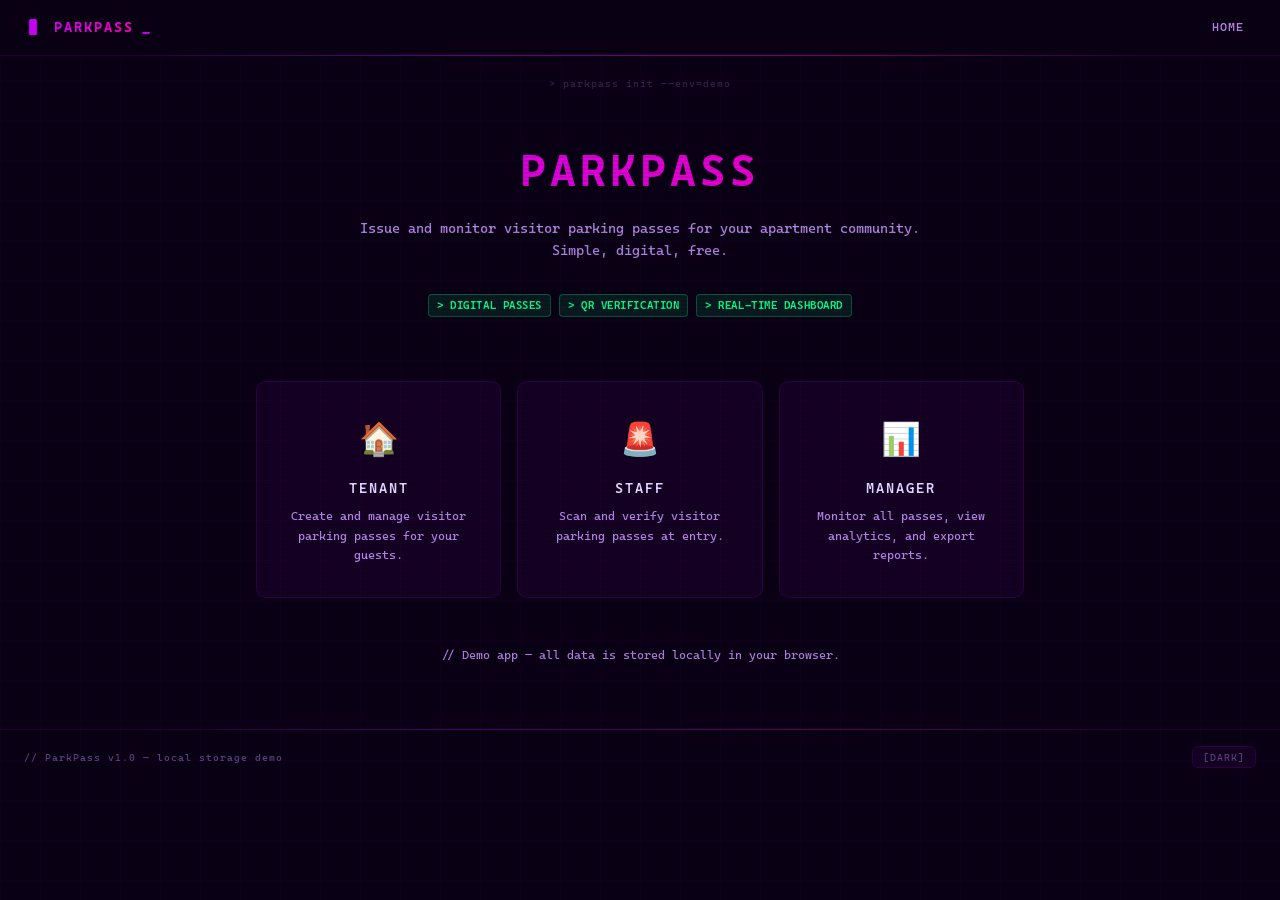
<file: index.html>
<!DOCTYPE html>
<html lang="en">
<head>
<meta charset="UTF-8">
<meta name="viewport" content="width=device-width, initial-scale=1.0">
<title>ParkPass — Visitor Parking System</title>
<link rel="preconnect" href="https://fonts.googleapis.com">
<link rel="preconnect" href="https://fonts.gstatic.com" crossorigin>
<link href="https://fonts.googleapis.com/css2?family=Cascadia+Code:wght@400;500;600;700&family=Fira+Code:wght@400;500;600;700&display=swap" rel="stylesheet">
<link rel="stylesheet" href="assets/css/style.css">
<script src="assets/js/theme.js"></script>
</head>
<body>

<script>__setTheme(window.__theme);</script>

<nav class="nav">
  <a href="index.html" class="nav-brand">&#x1F6A6; ParkPass</a>
  <div class="nav-links">
    <a href="index.html">Home</a>
  </div>
</nav>

<main>
  <section class="hero">
    <h1>ParkPass</h1>
    <p>Issue and monitor visitor parking passes for your apartment community. Simple, digital, free.</p>
    <div style="margin-bottom:2rem;display:flex;justify-content:center;gap:0.5rem;flex-wrap:wrap;">
      <span class="badge badge-active">&gt; Digital Passes</span>
      <span class="badge badge-active">&gt; QR Verification</span>
      <span class="badge badge-active">&gt; Real-time Dashboard</span>
    </div>
  </section>

  <div class="role-grid">
    <a href="login.html?role=tenant" class="role-card">
      <span class="role-icon">&#x1F3E0;</span>
      <h3>Tenant</h3>
      <p>Create and manage visitor parking passes for your guests.</p>
    </a>

    <a href="login.html?role=staff" class="role-card">
      <span class="role-icon">&#x1F6A8;</span>
      <h3>Staff</h3>
      <p>Scan and verify visitor parking passes at entry.</p>
    </a>

    <a href="login.html?role=manager" class="role-card">
      <span class="role-icon">&#x1F4CA;</span>
      <h3>Manager</h3>
      <p>Monitor all passes, view analytics, and export reports.</p>
    </a>
  </div>

  <div style="text-align:center;margin-top:3rem;padding-bottom:2rem;">
    <p class="text-muted" style="font-size:0.75rem;">// Demo app &mdash; all data is stored locally in your browser.</p>
  </div>
</main>

<footer class="footer">
  <span class="footer-text">// ParkPass v1.0 — local storage demo</span>
  <button class="theme-toggle" id="theme-toggle" onclick="__toggleTheme()">[DARK]</button>
</footer>

</body>
</html>
</file>
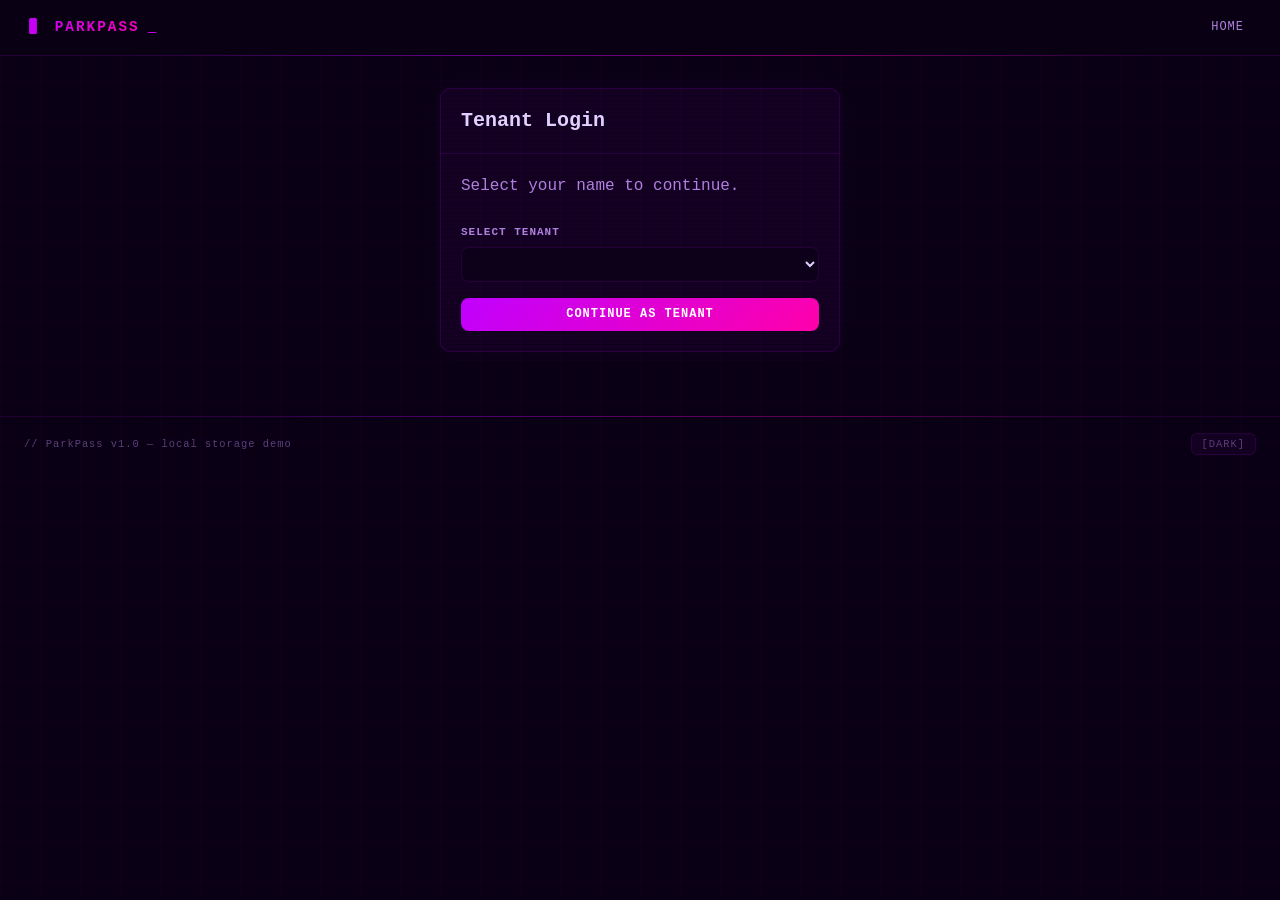
<file: login.html>
<!DOCTYPE html>
<html lang="en">
<head>
<meta charset="UTF-8">
<meta name="viewport" content="width=device-width, initial-scale=1.0">
<title>Login — ParkPass</title>
<link rel="stylesheet" href="assets/css/style.css">
<script src="assets/js/theme.js"></script>
<script src="assets/js/utils.js"></script>
<script src="assets/js/store.js"></script>
</head>
<body>

<script>__setTheme(window.__theme);</script>

<nav class="nav no-print">
  <a href="index.html" class="nav-brand">&#x1F6A6; ParkPass</a>
  <div class="nav-links">
    <a href="index.html">Home</a>
  </div>
</nav>

<div class="container" style="max-width:28rem;">
  <div class="card">
    <div class="card-header">
      <h1 style="font-size:1.25rem;font-weight:700;" id="login-title">Login</h1>
    </div>
    <div class="card-body" id="login-form-container">
      <div class="text-center text-muted" style="padding:2rem 0;">
        <p id="login-loading">Loading...</p>
      </div>
    </div>
  </div>
</div>

<script>
(function () {
  var params = new URLSearchParams(window.location.search);
  var role = params.get('role') || 'tenant';

  var title = qs('#login-title');
  var container = qs('#login-form-container');

  function renderTenantLogin() {
    title.textContent = 'Tenant Login';
    var tenants = getTenants();
    container.innerHTML =
      '<p class="text-muted" style="margin-bottom:1.5rem;">Select your name to continue.</p>' +
      '<div class="form-group">' +
        '<label class="form-label">Select Tenant</label>' +
        '<select id="tenant-select" class="form-select">' +
          tenants.map(function (t) {
            return '<option value="' + t.name + '">' + t.name + ' — Unit ' + t.unit + '</option>';
          }).join('') +
        '</select>' +
      '</div>' +
      '<button id="login-btn" class="btn btn-primary" style="width:100%;">Continue as Tenant</button>';
    qs('#login-btn').addEventListener('click', function () {
      var name = qs('#tenant-select').value;
      var tenant = tenants.find(function (t) { return t.name === name; });
      setLoggedUser({ role: 'tenant', name: name, unit: tenant ? tenant.unit : '' });
      window.location.href = 'tenant/dashboard.html';
    });
  }

  function renderStaffLogin() {
    title.textContent = 'Staff Login';
    container.innerHTML =
      '<p class="text-muted" style="margin-bottom:1.5rem;">Staff verification portal.</p>' +
      '<div class="form-group">' +
        '<label class="form-label">Staff ID</label>' +
        '<input type="text" class="form-input" id="staff-id" placeholder="e.g. STAFF-001" value="STAFF-001">' +
      '</div>' +
      '<button id="login-btn" class="btn btn-primary" style="width:100%;">Login as Staff</button>';
    qs('#login-btn').addEventListener('click', function () {
      setLoggedUser({ role: 'staff', name: qs('#staff-id').value || 'STAFF-001' });
      window.location.href = 'staff/scan.html';
    });
  }

  function renderManagerLogin() {
    title.textContent = 'Manager Login';
    container.innerHTML =
      '<p class="text-muted" style="margin-bottom:1.5rem;">Property management dashboard.</p>' +
      '<div class="form-group">' +
        '<label class="form-label">Email</label>' +
        '<input type="email" class="form-input" id="manager-email" placeholder="manager@example.com" value="admin@parkpass.demo">' +
      '</div>' +
      '<div class="form-group">' +
        '<label class="form-label">Password</label>' +
        '<input type="password" class="form-input" id="manager-pass" placeholder="Enter password" value="••••••••">' +
      '</div>' +
      '<button id="login-btn" class="btn btn-primary" style="width:100%;">Login as Manager</button>';
    qs('#login-btn').addEventListener('click', function () {
      setLoggedUser({ role: 'manager', name: 'Admin' });
      window.location.href = 'manager/dashboard.html';
    });
  }

  if (role === 'tenant') renderTenantLogin();
  else if (role === 'staff') renderStaffLogin();
  else if (role === 'manager') renderManagerLogin();
  else {
    container.innerHTML = '<p class="text-muted">Invalid role. <a href="index.html">Go back</a>.</p>';
  }
})();
</script>

<footer class="footer">
  <span class="footer-text">// ParkPass v1.0 — local storage demo</span>
  <button class="theme-toggle" id="theme-toggle" onclick="__toggleTheme()">[DARK]</button>
</footer>

</body>
</html>
</file>
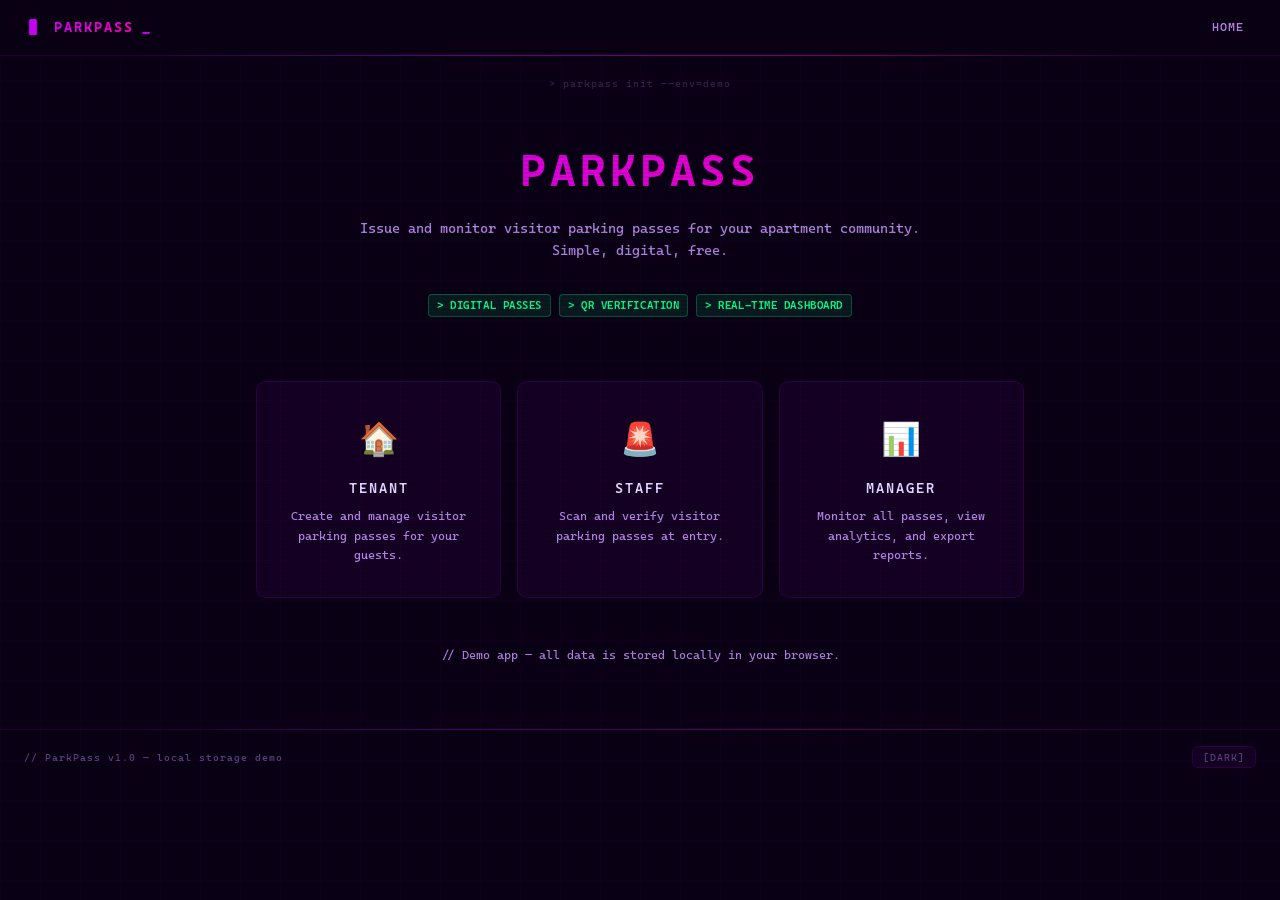
<file: manager/dashboard.html>
<!DOCTYPE html>
<html lang="en">
<head>
<meta charset="UTF-8">
<meta name="viewport" content="width=device-width, initial-scale=1.0">
<title>Manager Dashboard — ParkPass</title>
<link rel="stylesheet" href="../assets/css/style.css">
<script src="../assets/js/theme.js"></script>
<script src="../assets/js/utils.js"></script>
<script src="../assets/js/store.js"></script>
</head>
<body>

<script>__setTheme(window.__theme);</script>

<nav class="nav no-print">
  <a href="../index.html" class="nav-brand">&#x1F6A6; ParkPass</a>
  <div class="nav-links">
    <a href="dashboard.html">Dashboard</a>
    <a href="analytics.html">Analytics</a>
    <a href="#" onclick="logout()" style="color:var(--danger);">Logout</a>
  </div>
</nav>

<div class="container container-wide">
  <div class="page-header">
    <h1>Property Dashboard</h1>
    <div class="btn-group">
      <button class="btn btn-sm btn-outline" onclick="exportPassesCSV('all')">Export All</button>
      <button class="btn btn-sm btn-outline" onclick="exportPassesCSV('active')">Export Active</button>
      <button class="btn btn-sm btn-outline" onclick="exportPassesCSV('expired')">Export Expired</button>
    </div>
  </div>

  <div class="stats-grid" id="stats-row">
    <div class="stat-card"><div class="stat-value" id="stat-total">0</div><div class="stat-label">Total Passes</div></div>
    <div class="stat-card"><div class="stat-value" id="stat-active">0</div><div class="stat-label">Active</div></div>
    <div class="stat-card"><div class="stat-value" id="stat-expired">0</div><div class="stat-label">Expired</div></div>
    <div class="stat-card"><div class="stat-value" id="stat-revoked">0</div><div class="stat-label">Revoked</div></div>
    <div class="stat-card"><div class="stat-value" id="stat-units">0</div><div class="stat-label">Units Using Passes</div></div>
  </div>

  <div class="card">
    <div class="card-header">
      <h2 style="font-size:1rem;font-weight:600;">All Passes</h2>
    </div>
    <div class="card-body">
      <div class="filter-bar">
        <input type="text" class="form-input" id="search-input" placeholder="Search by name, plate, unit, or pass ID...">
        <div class="filter-tabs" id="filter-tabs">
          <button class="filter-tab active" data-filter="all">All</button>
          <button class="filter-tab" data-filter="active">Active</button>
          <button class="filter-tab" data-filter="expired">Expired</button>
          <button class="filter-tab" data-filter="revoked">Revoked</button>
        </div>
      </div>

      <div class="table-container table-mobile-cards" id="passes-table">
        <div class="text-center text-muted" style="padding:2rem 0;">Loading...</div>
      </div>
    </div>
  </div>
</div>

<script>
(function () {
  var user = getLoggedUser();
  if (!user || user.role !== 'manager') { window.location.href = '../index.html'; return; }

  var currentFilter = 'all';
  var currentSearch = '';

  function updateStats(passes) {
    var total = passes.length;
    var active = passes.filter(function (p) { return getStatus(p) === 'active'; }).length;
    var expired = passes.filter(function (p) { return getStatus(p) === 'expired'; }).length;
    var revoked = passes.filter(function (p) { return getStatus(p) === 'revoked'; }).length;
    var units = new Set(passes.map(function (p) { return p.unit; })).size;

    qs('#stat-total').textContent = total;
    qs('#stat-active').textContent = active;
    qs('#stat-expired').textContent = expired;
    qs('#stat-revoked').textContent = revoked;
    qs('#stat-units').textContent = units;
  }

  function renderTable(passes) {
    var el = qs('#passes-table');

    if (passes.length === 0) {
      el.innerHTML = '<div class="empty-state"><p>No passes match your criteria.</p></div>';
      return;
    }

    el.innerHTML =
      '<table>' +
        '<thead><tr>' +
          '<th>Pass ID</th><th>Tenant</th><th>Unit</th><th>Visitor</th><th>Plate</th><th>Spot</th><th>Created</th><th>Expires</th><th>Status</th><th></th>' +
        '</tr></thead><tbody>' +
        passes.map(function (p) {
          var status = getStatus(p);
          var badgeClass = status === 'active' ? 'badge-active' : status === 'expired' ? 'badge-expired' : 'badge-revoked';
          return '<tr>' +
            '<td data-label="Pass ID"><code>' + p.id + '</code></td>' +
            '<td data-label="Tenant">' + p.tenantName + '</td>' +
            '<td data-label="Unit">' + p.unit + '</td>' +
            '<td data-label="Visitor">' + p.visitorName + '</td>' +
            '<td data-label="Plate">' + p.vehiclePlate + '</td>' +
            '<td data-label="Spot">' + p.spot + '</td>' +
            '<td data-label="Created">' + formatDateShort(p.createdAt) + '</td>' +
            '<td data-label="Expires">' + formatDateShort(p.expiresAt) + '</td>' +
            '<td data-label="Status"><span class="badge ' + badgeClass + '">' + status + '</span></td>' +
            '<td><a href="../visitor/pass.html?pid=' + p.id + '" class="btn btn-sm btn-outline">View</a></td>' +
          '</tr>';
        }).join('') +
        '</tbody></table>';
  }

  function filterAndRender() {
    var passes = getPasses();

    if (currentFilter !== 'all') {
      passes = passes.filter(function (p) { return getStatus(p) === currentFilter; });
    }

    if (currentSearch) {
      var s = currentSearch.toLowerCase();
      passes = passes.filter(function (p) {
        return p.visitorName.toLowerCase().indexOf(s) !== -1 ||
               p.tenantName.toLowerCase().indexOf(s) !== -1 ||
               p.vehiclePlate.toLowerCase().indexOf(s) !== -1 ||
               p.unit.toLowerCase().indexOf(s) !== -1 ||
               p.id.toLowerCase().indexOf(s) !== -1 ||
               p.spot.toLowerCase().indexOf(s) !== -1;
      });
    }

    updateStats(getPasses());
    renderTable(passes);
  }

  qs('#search-input').addEventListener('input', function () {
    currentSearch = this.value;
    filterAndRender();
  });

  qsa('.filter-tab').forEach(function (btn) {
    btn.addEventListener('click', function () {
      qsa('.filter-tab').forEach(function (b) { b.classList.remove('active'); });
      btn.classList.add('active');
      currentFilter = btn.dataset.filter;
      filterAndRender();
    });
  });

  filterAndRender();
})();
</script>

<footer class="footer">
  <span class="footer-text">// ParkPass v1.0 — local storage demo</span>
  <button class="theme-toggle" id="theme-toggle" onclick="__toggleTheme()">[DARK]</button>
</footer>

</body>
</html>
</file>
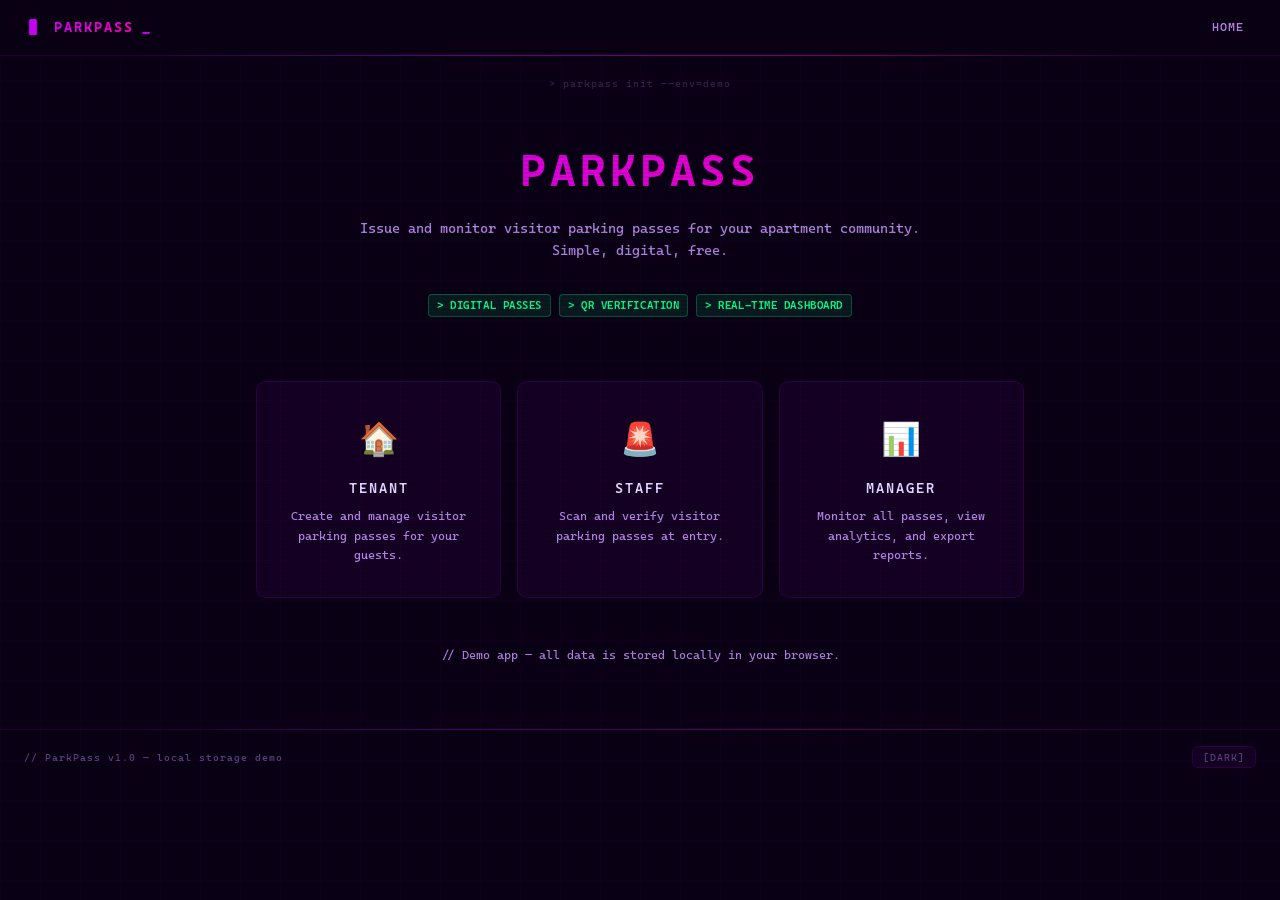
<file: staff/scan.html>
<!DOCTYPE html>
<html lang="en">
<head>
<meta charset="UTF-8">
<meta name="viewport" content="width=device-width, initial-scale=1.0">
<title>Scan Pass — ParkPass</title>
<link rel="stylesheet" href="../assets/css/style.css">
<script src="../assets/js/theme.js"></script>
<script src="../assets/js/utils.js"></script>
<script src="../assets/js/store.js"></script>
</head>
<body>

<script>__setTheme(window.__theme);</script>

<nav class="nav no-print">
  <a href="../index.html" class="nav-brand">&#x1F6A6; ParkPass</a>
  <div class="nav-links">
    <a href="scan.html">Scan</a>
    <a href="#" onclick="logout()" style="color:var(--danger);">Logout</a>
  </div>
</nav>

<div class="container" style="max-width:32rem;">
  <div class="card">
    <div class="card-header">
      <h1 style="font-size:1.25rem;font-weight:700;">Verify Parking Pass</h1>
    </div>
    <div class="card-body">
      <p class="text-muted" style="margin-bottom:1.5rem;">Enter the pass ID shown on the visitor's pass.</p>

      <div class="form-group">
        <label class="form-label">Pass ID</label>
        <input type="text" class="form-input" id="pass-id-input" placeholder="e.g. P-7F3A" style="font-family:monospace;font-size:1.125rem;text-transform:uppercase;" autofocus>
      </div>

      <button id="verify-btn" class="btn btn-primary" style="width:100%;">Verify</button>
    </div>
  </div>

  <div id="result-container" style="margin-top:1rem;"></div>
</div>

<script>
(function () {
  var user = getLoggedUser();
  if (!user || user.role !== 'staff') { window.location.href = '../index.html'; return; }

  var input = qs('#pass-id-input');

  function verify() {
    var id = input.value.trim().toUpperCase();
    if (!id) {
      showResult('Please enter a pass ID.', 'danger');
      return;
    }

    var pass = getPass(id);
    if (!pass) {
      showResult('Pass <code>' + id + '</code> not found in the system.', 'danger');
      return;
    }

    var status = getStatus(pass);
    if (status === 'active') {
      showResult(
        '<div style="text-align:center;">' +
          '<p style="font-size:1.5rem;font-weight:700;color:var(--success);margin-bottom:0.5rem;">&#10003; Valid Pass</p>' +
          '<dl class="pass-details">' +
            '<dt>Visitor</dt><dd>' + pass.visitorName + '</dd>' +
            '<dt>Vehicle Plate</dt><dd>' + pass.vehiclePlate + '</dd>' +
            '<dt>Parking Spot</dt><dd>' + pass.spot + '</dd>' +
            '<dt>Host</dt><dd>' + pass.tenantName + ' (Unit ' + pass.unit + ')</dd>' +
            '<dt>Expires</dt><dd>' + formatDate(pass.expiresAt) + '</dd>' +
          '</dl>' +
        '</div>',
        'success'
      );
    } else if (status === 'expired') {
      showResult(
        '<div style="text-align:center;">' +
          '<p style="font-size:1.5rem;font-weight:700;color:var(--danger);margin-bottom:0.5rem;">&#10007; Expired</p>' +
          '<p class="text-muted">This pass expired on ' + formatDate(pass.expiresAt) + '.</p>' +
        '</div>',
        'danger'
      );
    } else {
      showResult(
        '<div style="text-align:center;">' +
          '<p style="font-size:1.5rem;font-weight:700;color:var(--warning);margin-bottom:0.5rem;">&#10007; Revoked</p>' +
          '<p class="text-muted">This pass has been revoked by the tenant.</p>' +
        '</div>',
        'danger'
      );
    }
  }

  function showResult(html, type) {
    qs('#result-container').innerHTML =
      '<div class="card"><div class="card-body">' + html + '</div></div>' +
      '<div style="text-align:center;margin-top:0.75rem;">' +
        '<button class="btn btn-outline" onclick="qs(\'#result-container\').innerHTML=\'\';qs(\'#pass-id-input\').value=\'\';qs(\'#pass-id-input\').focus();">Scan Another</button>' +
      '</div>';
  }

  qs('#verify-btn').addEventListener('click', verify);
  input.addEventListener('keydown', function (e) {
    if (e.key === 'Enter') verify();
  });
})();
</script>

<footer class="footer">
  <span class="footer-text">// ParkPass v1.0 — local storage demo</span>
  <button class="theme-toggle" id="theme-toggle" onclick="__toggleTheme()">[DARK]</button>
</footer>

</body>
</html>
</file>
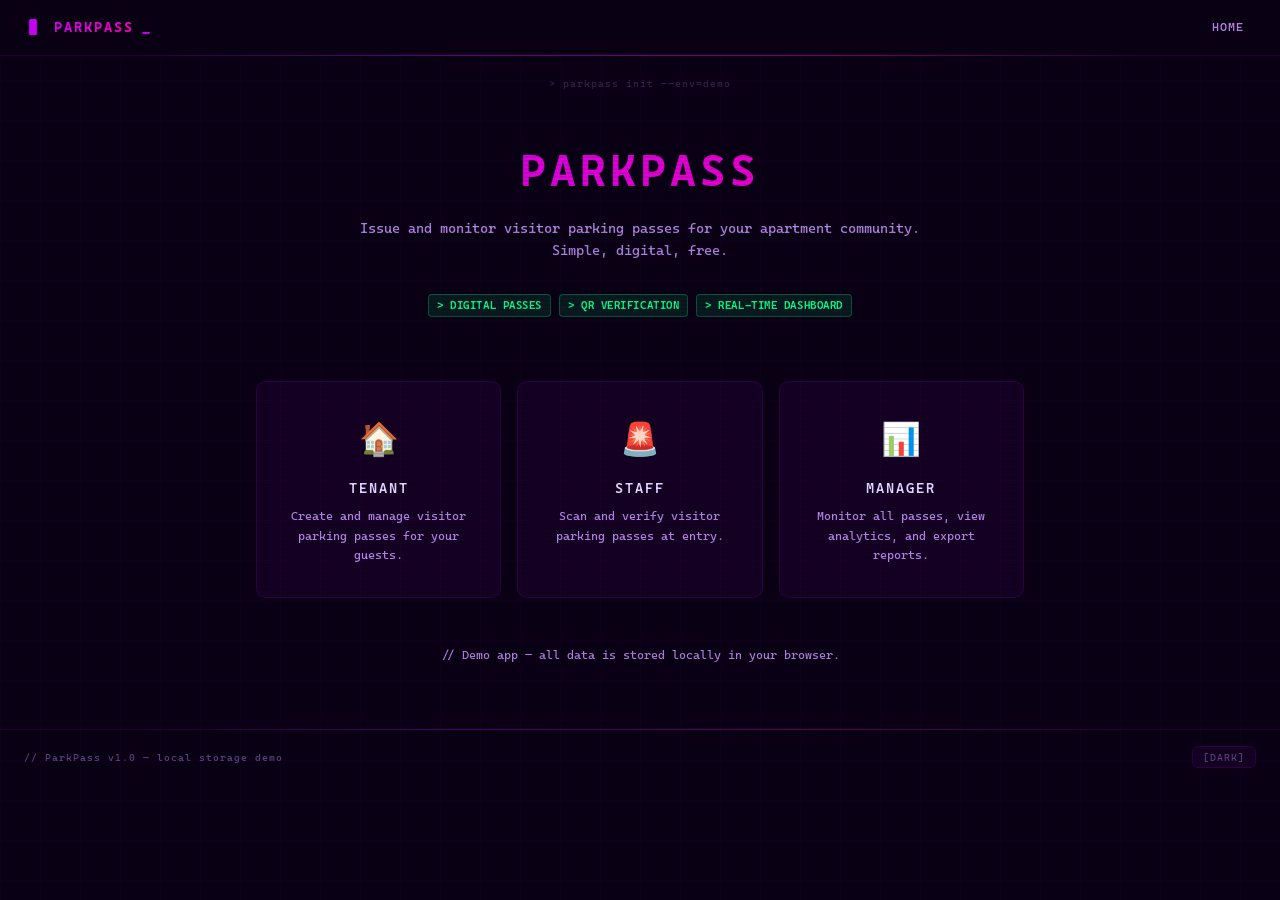
<file: tenant/dashboard.html>
<!DOCTYPE html>
<html lang="en">
<head>
<meta charset="UTF-8">
<meta name="viewport" content="width=device-width, initial-scale=1.0">
<title>Tenant Dashboard — ParkPass</title>
<link rel="stylesheet" href="../assets/css/style.css">
<script src="../assets/js/theme.js"></script>
<script src="../assets/js/utils.js"></script>
<script src="../assets/js/store.js"></script>
</head>
<body>

<script>__setTheme(window.__theme);</script>

<nav class="nav no-print">
  <a href="../index.html" class="nav-brand">&#x1F6A6; ParkPass</a>
  <div class="nav-links">
    <a href="dashboard.html">Dashboard</a>
    <a href="create-pass.html">New Pass</a>
    <a href="history.html">History</a>
    <a href="#" onclick="logout()" style="color:var(--danger);">Logout</a>
  </div>
</nav>

<div class="container">
  <div class="page-header">
    <h1>My Passes</h1>
    <a href="create-pass.html" class="btn btn-primary">+ New Pass</a>
  </div>

  <div class="stats-grid" id="stats-row">
    <div class="stat-card"><div class="stat-value" id="stat-active">0</div><div class="stat-label">Active</div></div>
    <div class="stat-card"><div class="stat-value" id="stat-today">0</div><div class="stat-label">Used Today</div></div>
    <div class="stat-card"><div class="stat-value" id="stat-total">0</div><div class="stat-label">Total</div></div>
  </div>

  <div class="card">
    <div class="card-header">
      <h2 style="font-size:1rem;font-weight:600;">Active Passes</h2>
    </div>
    <div class="card-body" id="active-passes-list">
      <div class="text-center text-muted" style="padding:2rem 0;">No active passes.</div>
    </div>
  </div>
</div>

<script>
(function () {
  var user = getLoggedUser();
  if (!user || user.role !== 'tenant') { window.location.href = '../index.html'; return; }

  var tenantName = user.name;
  var passes = getTenantPasses(tenantName);

  var active = passes.filter(function (p) { return getStatus(p) === 'active'; });
  var today = passes.filter(function (p) {
    var d = new Date(p.createdAt);
    var now = new Date();
    return d.toDateString() === now.toDateString();
  });

  qs('#stat-active').textContent = active.length;
  qs('#stat-today').textContent = today.length;
  qs('#stat-total').textContent = passes.length;

  var list = qs('#active-passes-list');

  if (active.length === 0) {
    list.innerHTML =
      '<div class="empty-state">' +
        '<p>No active passes right now.</p>' +
        '<a href="create-pass.html" class="btn btn-primary">Create a Pass</a>' +
      '</div>';
  } else {
    list.innerHTML =
      '<div class="table-container"><table>' +
        '<thead><tr>' +
          '<th>Visitor</th><th>Plate</th><th>Spot</th><th>Expires</th><th>Pass ID</th><th></th>' +
        '</tr></thead><tbody>' +
        active.map(function (p) {
          var timeLeft = getTimeRemaining(p.expiresAt);
          return '<tr>' +
            '<td>' + p.visitorName + '</td>' +
            '<td>' + p.vehiclePlate + '</td>' +
            '<td>' + p.spot + '</td>' +
            '<td>' + formatDateShort(p.expiresAt) + ' <span class="text-muted">(' + timeLeft.hours + 'h ' + timeLeft.minutes + 'm)</span></td>' +
            '<td><code>' + p.id + '</code></td>' +
            '<td>' +
              '<a href="../visitor/pass.html?pid=' + p.id + '" class="btn btn-sm btn-outline">View</a> ' +
              '<button class="btn btn-sm btn-danger" onclick="revokePass(\'' + p.id + '\');location.reload();">Revoke</button>' +
            '</td>' +
          '</tr>';
        }).join('') +
        '</tbody></table></div>';
  }
})();
</script>

<footer class="footer">
  <span class="footer-text">// ParkPass v1.0 — local storage demo</span>
  <button class="theme-toggle" id="theme-toggle" onclick="__toggleTheme()">[DARK]</button>
</footer>

</body>
</html>
</file>
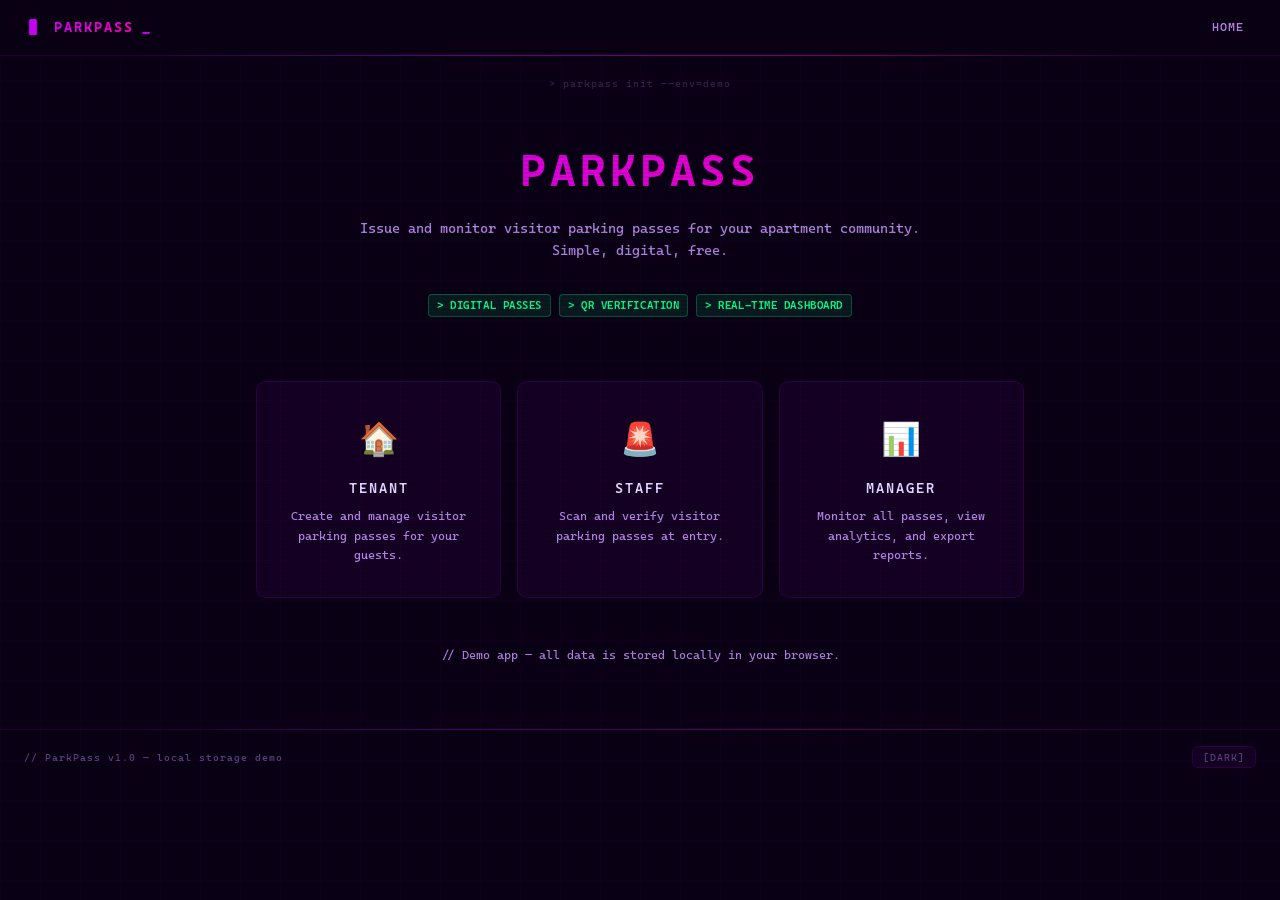
<file: tenant/history.html>
<!DOCTYPE html>
<html lang="en">
<head>
<meta charset="UTF-8">
<meta name="viewport" content="width=device-width, initial-scale=1.0">
<title>Pass History — ParkPass</title>
<link rel="stylesheet" href="../assets/css/style.css">
<script src="../assets/js/theme.js"></script>
<script src="../assets/js/utils.js"></script>
<script src="../assets/js/store.js"></script>
</head>
<body>

<script>__setTheme(window.__theme);</script>

<nav class="nav no-print">
  <a href="../index.html" class="nav-brand">&#x1F6A6; ParkPass</a>
  <div class="nav-links">
    <a href="dashboard.html">Dashboard</a>
    <a href="create-pass.html">New Pass</a>
    <a href="history.html">History</a>
    <a href="#" onclick="logout()" style="color:var(--danger);">Logout</a>
  </div>
</nav>

<div class="container">
  <div class="page-header">
    <h1>Pass History</h1>
    <a href="create-pass.html" class="btn btn-primary">+ New Pass</a>
  </div>

  <div class="filter-tabs" id="filter-tabs">
    <button class="filter-tab active" data-filter="all">All</button>
    <button class="filter-tab" data-filter="active">Active</button>
    <button class="filter-tab" data-filter="expired">Expired</button>
    <button class="filter-tab" data-filter="revoked">Revoked</button>
  </div>

  <div class="card">
    <div class="card-body" id="history-list">
      <div class="text-center text-muted" style="padding:2rem 0;">Loading...</div>
    </div>
  </div>
</div>

<script>
(function () {
  var user = getLoggedUser();
  if (!user || user.role !== 'tenant') { window.location.href = '../index.html'; return; }

  var currentFilter = 'all';

  function render(filter) {
    var passes = getTenantPasses(user.name);
    if (filter && filter !== 'all') {
      passes = passes.filter(function (p) { return getStatus(p) === filter; });
    }

    var list = qs('#history-list');

    if (passes.length === 0) {
      list.innerHTML = '<div class="empty-state"><p>No passes found.</p></div>';
      return;
    }

    list.innerHTML =
      '<div class="table-container"><table>' +
        '<thead><tr>' +
          '<th>Visitor</th><th>Plate</th><th>Spot</th><th>Created</th><th>Expires</th><th>Status</th><th></th>' +
        '</tr></thead><tbody>' +
        passes.map(function (p) {
          var status = getStatus(p);
          var badgeClass = status === 'active' ? 'badge-active' : status === 'expired' ? 'badge-expired' : 'badge-revoked';
          return '<tr>' +
            '<td>' + p.visitorName + '</td>' +
            '<td>' + p.vehiclePlate + '</td>' +
            '<td>' + p.spot + '</td>' +
            '<td>' + formatDateShort(p.createdAt) + '</td>' +
            '<td>' + formatDateShort(p.expiresAt) + '</td>' +
            '<td><span class="badge ' + badgeClass + '">' + status + '</span></td>' +
            '<td><a href="../visitor/pass.html?pid=' + p.id + '" class="btn btn-sm btn-outline">View</a></td>' +
          '</tr>';
        }).join('') +
        '</tbody></table></div>';
  }

  render('all');

  qsa('.filter-tab').forEach(function (btn) {
    btn.addEventListener('click', function () {
      qsa('.filter-tab').forEach(function (b) { b.classList.remove('active'); });
      btn.classList.add('active');
      currentFilter = btn.dataset.filter;
      render(currentFilter);
    });
  });
})();
</script>

<footer class="footer">
  <span class="footer-text">// ParkPass v1.0 — local storage demo</span>
  <button class="theme-toggle" id="theme-toggle" onclick="__toggleTheme()">[DARK]</button>
</footer>

</body>
</html>
</file>
<file: assets/css/style.css>
*,
*::before,
*::after {
  box-sizing: border-box;
  margin: 0;
  padding: 0;
}

:root {
  --bg: #0a0015;
  --bg-secondary: #0f0020;
  --surface: rgba(180, 0, 255, 0.06);
  --surface-hover: rgba(180, 0, 255, 0.12);
  --border: rgba(180, 0, 255, 0.15);
  --text: #e0d0ff;
  --text-muted: #b080e0;
  --text-dim: #604080;
  --primary: #c000ff;
  --primary-hover: #d040ff;
  --primary-light: rgba(192, 0, 255, 0.15);
  --primary-text: #ffffff;
  --accent-pink: #ff00aa;
  --accent-glow: rgba(192, 0, 255, 0.4);
  --success: #00ff88;
  --success-light: rgba(0, 255, 136, 0.1);
  --success-text: #00ff88;
  --danger: #ff0044;
  --danger-light: rgba(255, 0, 68, 0.1);
  --danger-text: #ff0044;
  --warning: #ffaa00;
  --warning-light: rgba(255, 170, 0, 0.1);
  --warning-text: #ffaa00;
  --nav-bg: rgba(10, 0, 21, 0.92);
  --input-bg: rgba(10, 0, 21, 0.6);
  --hover-bg: rgba(180, 0, 255, 0.08);
  --chart-grid: rgba(180, 0, 255, 0.12);
  --card-shadow: 0 0 20px rgba(192, 0, 255, 0.06);
  --font: 'Cascadia Code', 'Fira Code', 'JetBrains Mono', 'Source Code Pro', 'Courier New', monospace;
}

[data-theme="light"] {
  --bg: #120020;
  --bg-secondary: #1a0030;
  --surface: rgba(200, 0, 255, 0.08);
  --surface-hover: rgba(200, 0, 255, 0.14);
  --border: rgba(200, 0, 255, 0.2);
  --text: #e8d8ff;
  --text-muted: #c090f0;
  --text-dim: #8050b0;
  --primary: #d040ff;
  --primary-hover: #e060ff;
  --primary-light: rgba(208, 64, 255, 0.2);
  --primary-text: #ffffff;
  --accent-pink: #ff44bb;
  --accent-glow: rgba(208, 64, 255, 0.35);
  --success: #44ffaa;
  --success-light: rgba(68, 255, 170, 0.12);
  --success-text: #44ffaa;
  --danger: #ff3366;
  --danger-light: rgba(255, 51, 102, 0.12);
  --danger-text: #ff3366;
  --warning: #ffbb22;
  --warning-light: rgba(255, 187, 34, 0.12);
  --warning-text: #ffbb22;
  --nav-bg: rgba(18, 0, 32, 0.92);
  --input-bg: rgba(18, 0, 32, 0.6);
  --hover-bg: rgba(200, 0, 255, 0.1);
  --chart-grid: rgba(200, 0, 255, 0.15);
  --card-shadow: 0 0 20px rgba(208, 64, 255, 0.08);
}

html { font-size: 16px; scroll-behavior: smooth; }

body {
  font-family: var(--font);
  background: var(--bg);
  color: var(--text);
  line-height: 1.6;
  min-height: 100vh;
  transition: background 0.3s, color 0.3s;
  position: relative;
  overflow-x: hidden;
}

body::before {
  content: '';
  position: fixed;
  top: 0; left: 0;
  width: 100%; height: 100%;
  background-image:
    linear-gradient(rgba(192, 0, 255, 0.035) 1px, transparent 1px),
    linear-gradient(90deg, rgba(192, 0, 255, 0.035) 1px, transparent 1px);
  background-size: 40px 40px;
  pointer-events: none;
  z-index: 0;
  animation: gridShift 8s linear infinite;
}

@keyframes gridShift {
  0% { transform: translate(0, 0); }
  100% { transform: translate(40px, 40px); }
}

body::after {
  content: '';
  position: fixed;
  top: 0; left: 0;
  width: 100%; height: 100%;
  background: repeating-linear-gradient(
    0deg, transparent, transparent 2px,
    rgba(0, 0, 0, 0.08) 2px, rgba(0, 0, 0, 0.08) 4px
  );
  pointer-events: none;
  z-index: 1;
}

::selection { background: var(--primary); color: #fff; }

a { color: var(--primary); text-decoration: none; transition: all 0.2s; }
a:hover { color: var(--primary-hover); text-shadow: 0 0 12px var(--accent-glow); }

/* Nav */
.nav {
  background: var(--nav-bg);
  backdrop-filter: blur(12px);
  -webkit-backdrop-filter: blur(12px);
  border-bottom: 1px solid var(--border);
  padding: 0 1.5rem;
  display: flex;
  align-items: center;
  justify-content: space-between;
  position: sticky;
  top: 0;
  z-index: 40;
  height: 56px;
}

.nav::after {
  content: '';
  position: absolute;
  bottom: -1px;
  left: 10%;
  width: 80%;
  height: 1px;
  background: linear-gradient(90deg, transparent, var(--primary), var(--accent-pink), transparent);
  opacity: 0.4;
}

.nav-brand {
  font-size: 0.9rem;
  font-weight: 700;
  color: var(--text);
  display: flex;
  align-items: center;
  gap: 0.5rem;
  letter-spacing: 2px;
  text-transform: uppercase;
  background: linear-gradient(135deg, var(--primary), var(--accent-pink));
  -webkit-background-clip: text;
  -webkit-text-fill-color: transparent;
  background-clip: text;
}

.nav-brand::after {
  content: '_';
  -webkit-text-fill-color: var(--primary);
  animation: cursorBlink 1s step-end infinite;
}

@keyframes cursorBlink {
  0%, 100% { opacity: 1; }
  50% { opacity: 0; }
}

.nav-links { display: flex; align-items: center; gap: 0.5rem; }

.nav-links a {
  color: var(--text-muted);
  font-size: 0.75rem;
  font-weight: 500;
  letter-spacing: 1px;
  text-transform: uppercase;
  padding: 0.375rem 0.75rem;
  border-radius: 6px;
  transition: all 0.2s;
}

.nav-links a:hover {
  color: var(--primary);
  background: var(--surface-hover);
  text-shadow: 0 0 12px var(--accent-glow);
}

/* Theme Toggle */
/* Footer */
.footer {
  border-top: 1px solid var(--border);
  padding: 1rem 1.5rem;
  display: flex;
  align-items: center;
  justify-content: space-between;
  position: relative;
  margin-top: 2rem;
}

.footer::before {
  content: '';
  position: absolute;
  top: -1px;
  left: 10%;
  width: 80%;
  height: 1px;
  background: linear-gradient(90deg, transparent, var(--primary), var(--accent-pink), transparent);
  opacity: 0.3;
}

.footer-text {
  color: var(--text-dim);
  font-size: 0.65rem;
  letter-spacing: 1px;
  font-family: var(--font);
}

.theme-toggle {
  display: inline-flex;
  align-items: center;
  gap: 0.5rem;
  cursor: pointer;
  background: var(--surface);
  border: 1px solid var(--border);
  border-radius: 6px;
  padding: 0.3rem 0.625rem;
  color: var(--text-dim);
  font-size: 0.65rem;
  letter-spacing: 1px;
  text-transform: uppercase;
  font-family: var(--font);
  transition: all 0.2s;
  line-height: 1;
}

.theme-toggle:hover {
  background: var(--surface-hover);
  color: var(--primary);
  border-color: var(--primary);
  box-shadow: 0 0 12px var(--accent-glow);
}

.theme-toggle:hover {
  background: var(--surface-hover);
  color: var(--primary);
  border-color: var(--primary);
  box-shadow: 0 0 12px var(--accent-glow);
}

/* Layout */
.container { max-width: 64rem; margin: 0 auto; padding: 2rem 1.5rem; position: relative; z-index: 2; }
.container-wide { max-width: 80rem; }

/* Cards */
.card {
  background: var(--surface);
  border: 1px solid var(--border);
  border-radius: 10px;
  box-shadow: var(--card-shadow);
  transition: all 0.3s;
  position: relative;
  overflow: hidden;
}

.card::before {
  content: '';
  position: absolute;
  top: 0; left: 0; right: 0;
  height: 1px;
  background: linear-gradient(90deg, transparent, var(--primary), transparent);
  opacity: 0;
  transition: opacity 0.3s;
}

.card:hover { border-color: var(--primary); box-shadow: 0 0 24px rgba(192, 0, 255, 0.08), inset 0 0 24px rgba(192, 0, 255, 0.03); }
.card:hover::before { opacity: 0.8; }

.card-header {
  padding: 1rem 1.25rem;
  border-bottom: 1px solid var(--border);
  display: flex;
  align-items: center;
  justify-content: space-between;
}

.card-body { padding: 1.25rem; }

/* Buttons */
.btn {
  display: inline-flex;
  align-items: center;
  justify-content: center;
  gap: 0.5rem;
  padding: 0.5rem 1rem;
  border-radius: 8px;
  font-size: 0.75rem;
  font-weight: 600;
  letter-spacing: 1px;
  text-transform: uppercase;
  border: 1px solid transparent;
  cursor: pointer;
  transition: all 0.2s;
  text-decoration: none;
  line-height: 1.4;
  font-family: var(--font);
}

.btn:hover { transform: translateY(-1px); }
.btn:active { transform: translateY(0); }

.btn-primary {
  background: linear-gradient(135deg, var(--primary), var(--accent-pink));
  color: var(--primary-text);
  border: none;
}

.btn-primary:hover {
  box-shadow: 0 0 20px var(--accent-glow), 0 0 40px rgba(255, 0, 170, 0.2);
  color: #fff;
}

.btn-outline {
  background: transparent;
  color: var(--text-muted);
  border-color: var(--border);
}

.btn-outline:hover {
  border-color: var(--primary);
  color: var(--primary);
  background: var(--surface-hover);
  box-shadow: 0 0 12px var(--accent-glow);
}

.btn-success {
  background: rgba(0, 255, 136, 0.15);
  color: var(--success-text);
  border: 1px solid rgba(0, 255, 136, 0.3);
}

.btn-success:hover {
  background: rgba(0, 255, 136, 0.25);
  box-shadow: 0 0 16px rgba(0, 255, 136, 0.2);
  color: #fff;
}

.btn-danger {
  background: rgba(255, 0, 68, 0.15);
  color: var(--danger-text);
  border: 1px solid rgba(255, 0, 68, 0.3);
}

.btn-danger:hover {
  background: rgba(255, 0, 68, 0.25);
  box-shadow: 0 0 16px rgba(255, 0, 68, 0.2);
  color: #fff;
}

.btn-sm { padding: 0.3rem 0.625rem; font-size: 0.6875rem; }
.btn-group { display: flex; gap: 0.5rem; flex-wrap: wrap; }

/* Badges */
.badge {
  display: inline-flex;
  align-items: center;
  padding: 0.125rem 0.5rem;
  border-radius: 4px;
  font-size: 0.6875rem;
  font-weight: 600;
  text-transform: uppercase;
  letter-spacing: 0.05em;
  font-family: var(--font);
}

.badge-active {
  background: var(--success-light);
  color: var(--success-text);
  border: 1px solid rgba(0, 255, 136, 0.25);
}

.badge-expired {
  background: var(--danger-light);
  color: var(--danger-text);
  border: 1px solid rgba(255, 0, 68, 0.25);
}

.badge-revoked {
  background: var(--warning-light);
  color: var(--warning-text);
  border: 1px solid rgba(255, 170, 0, 0.25);
}

/* Forms */
.form-group { margin-bottom: 1rem; }

.form-label {
  display: block;
  font-size: 0.6875rem;
  font-weight: 600;
  color: var(--text-muted);
  margin-bottom: 0.375rem;
  text-transform: uppercase;
  letter-spacing: 1px;
  font-family: var(--font);
}

.form-input,
.form-select {
  width: 100%;
  padding: 0.5rem 0.75rem;
  border: 1px solid var(--border);
  border-radius: 8px;
  font-size: 0.8125rem;
  background: var(--input-bg);
  color: var(--text);
  transition: all 0.2s;
  font-family: var(--font);
}

.form-input:focus,
.form-select:focus {
  outline: none;
  border-color: var(--primary);
  box-shadow: 0 0 0 3px var(--primary-light), 0 0 12px var(--accent-glow);
}

.form-input::placeholder { color: var(--text-dim); font-family: var(--font); }

/* Tables */
.table-container { overflow-x: auto; }

table { width: 100%; border-collapse: collapse; }

th, td {
  text-align: left;
  padding: 0.625rem 0.875rem;
  border-bottom: 1px solid var(--border);
  font-size: 0.75rem;
  font-family: var(--font);
}

th {
  font-weight: 600;
  color: var(--text-dim);
  font-size: 0.6875rem;
  text-transform: uppercase;
  letter-spacing: 0.1em;
  white-space: nowrap;
}

tr:hover td { background: var(--hover-bg); }
td { color: var(--text); }
code { color: var(--primary); font-family: var(--font); font-size: 0.75rem; }

/* Hero */
.hero {
  text-align: center;
  padding: 5rem 1.5rem 2rem;
  position: relative;
}

.hero::before {
  content: '> parkpass init --env=demo';
  position: absolute;
  top: 1.25rem;
  left: 50%;
  transform: translateX(-50%);
  font-size: 0.6rem;
  color: var(--text-dim);
  letter-spacing: 1px;
  opacity: 0.5;
  white-space: nowrap;
}

.hero h1 {
  font-size: 2.75rem;
  font-weight: 800;
  margin-bottom: 0.75rem;
  text-transform: uppercase;
  letter-spacing: 4px;
  background: linear-gradient(135deg, var(--primary), var(--accent-pink));
  -webkit-background-clip: text;
  -webkit-text-fill-color: transparent;
  background-clip: text;
}

.hero p {
  color: var(--text-muted);
  font-size: 0.85rem;
  max-width: 36rem;
  margin: 0 auto 2rem;
  font-family: var(--font);
}

/* Section marker */
.section-marker {
  text-align: center;
  padding: 1rem 1.5rem 0;
  font-size: 0.55rem;
  color: var(--text-dim);
  letter-spacing: 2px;
  text-transform: uppercase;
  opacity: 0.4;
}

/* Role Cards */
.role-grid {
  display: grid;
  grid-template-columns: repeat(auto-fit, minmax(14rem, 1fr));
  gap: 1rem;
  max-width: 48rem;
  margin: 0 auto;
  position: relative;
  z-index: 2;
}

.role-card {
  background: var(--surface);
  border: 1px solid var(--border);
  border-radius: 10px;
  padding: 2rem 1.5rem;
  text-align: center;
  cursor: pointer;
  transition: all 0.3s;
  text-decoration: none;
  color: var(--text);
  display: block;
  position: relative;
  overflow: hidden;
}

.role-card::before {
  content: '';
  position: absolute;
  top: 0; left: 0; right: 0;
  height: 1px;
  background: linear-gradient(90deg, transparent, var(--primary), transparent);
  opacity: 0;
  transition: opacity 0.3s;
}

.role-card:hover {
  border-color: var(--primary);
  box-shadow: 0 0 24px rgba(192, 0, 255, 0.08), inset 0 0 24px rgba(192, 0, 255, 0.03);
  transform: translateY(-3px);
  color: var(--text);
}

.role-card:hover::before { opacity: 0.8; }

.role-icon { font-size: 2rem; margin-bottom: 0.75rem; display: block; }

.role-card h3 {
  font-size: 0.85rem;
  font-weight: 600;
  margin-bottom: 0.5rem;
  text-transform: uppercase;
  letter-spacing: 2px;
  font-family: var(--font);
}

.role-card p {
  color: var(--text-muted);
  font-size: 0.75rem;
  line-height: 1.6;
  font-family: var(--font);
}

/* Pass Card */
.pass-card {
  background: var(--surface);
  border: 1px solid var(--border);
  border-radius: 10px;
  padding: 2rem;
  text-align: center;
  max-width: 28rem;
  margin: 0 auto;
  position: relative;
}

.pass-card h2 {
  font-size: 1rem;
  margin-bottom: 1rem;
  text-transform: uppercase;
  letter-spacing: 2px;
  font-family: var(--font);
}

.qr-container { display: flex; justify-content: center; margin-bottom: 1.5rem; }
.qr-container img, .qr-container canvas { border-radius: 8px; }

.pass-details { text-align: left; margin-bottom: 1rem; }

.pass-details dt {
  font-size: 0.625rem;
  color: var(--text-dim);
  text-transform: uppercase;
  letter-spacing: 0.1em;
  margin-bottom: 0.125rem;
  font-family: var(--font);
}

.pass-details dd {
  font-size: 0.875rem;
  font-weight: 600;
  margin-bottom: 0.625rem;
  font-family: var(--font);
}

.countdown {
  font-size: 1.75rem;
  font-weight: 700;
  color: var(--primary);
  margin: 1rem 0;
  font-variant-numeric: tabular-nums;
  text-shadow: 0 0 20px var(--accent-glow);
}

.countdown.expired { color: var(--danger); text-shadow: 0 0 20px rgba(255, 0, 68, 0.4); }

/* Stats */
.stats-grid {
  display: grid;
  grid-template-columns: repeat(auto-fit, minmax(10rem, 1fr));
  gap: 0.75rem;
  margin-bottom: 1.5rem;
}

.stat-card {
  background: var(--surface);
  border: 1px solid var(--border);
  border-radius: 10px;
  padding: 1rem;
  text-align: center;
  transition: all 0.3s;
}

.stat-card:hover {
  border-color: var(--primary);
  box-shadow: 0 0 16px rgba(192, 0, 255, 0.06);
}

.stat-value { font-size: 1.5rem; font-weight: 700; color: var(--primary); font-family: var(--font); }
.stat-label { font-size: 0.6875rem; color: var(--text-dim); margin-top: 0.25rem; text-transform: uppercase; letter-spacing: 1px; font-family: var(--font); }

/* Filter bar */
.filter-bar { display: flex; gap: 0.75rem; flex-wrap: wrap; align-items: center; margin-bottom: 1rem; }
.filter-bar .form-input { flex: 1; min-width: 12rem; }

.filter-tabs { display: flex; gap: 0.25rem; margin-bottom: 1rem; }

.filter-tab {
  padding: 0.4rem 0.875rem;
  border-radius: 6px;
  font-size: 0.6875rem;
  font-weight: 600;
  letter-spacing: 1px;
  text-transform: uppercase;
  cursor: pointer;
  border: 1px solid transparent;
  background: transparent;
  color: var(--text-dim);
  transition: all 0.2s;
  font-family: var(--font);
}

.filter-tab:hover { background: var(--surface-hover); color: var(--text-muted); }

.filter-tab.active {
  background: linear-gradient(135deg, var(--primary), var(--accent-pink));
  color: var(--primary-text);
  box-shadow: 0 0 12px var(--accent-glow);
}

/* Charts */
.chart-container { position: relative; height: 280px; margin-bottom: 1rem; }
.chart-grid { display: grid; grid-template-columns: 1fr 1fr; gap: 1rem; }

@media (max-width: 48rem) { .chart-grid { grid-template-columns: 1fr; } }

/* Page header */
.page-header {
  display: flex;
  align-items: center;
  justify-content: space-between;
  flex-wrap: wrap;
  gap: 1rem;
  margin-bottom: 1.5rem;
}

.page-header h1 {
  font-size: 1.25rem;
  font-weight: 700;
  text-transform: uppercase;
  letter-spacing: 2px;
  font-family: var(--font);
  color: var(--text);
}

/* Empty state */
.empty-state { text-align: center; padding: 3rem 1rem; color: var(--text-dim); }
.empty-state p { margin-bottom: 1rem; font-family: var(--font); }

/* Alerts */
.alert {
  padding: 0.625rem 0.875rem;
  border-radius: 8px;
  font-size: 0.75rem;
  margin-bottom: 1rem;
  font-family: var(--font);
}

.alert-success {
  background: var(--success-light);
  color: var(--success-text);
  border: 1px solid rgba(0, 255, 136, 0.2);
}

.alert-danger {
  background: var(--danger-light);
  color: var(--danger-text);
  border: 1px solid rgba(255, 0, 68, 0.2);
}

/* Utility */
.flex { display: flex; }
.flex-col { flex-direction: column; }
.items-center { align-items: center; }
.justify-between { justify-content: space-between; }
.gap-1 { gap: 0.25rem; }
.gap-2 { gap: 0.5rem; }
.gap-3 { gap: 0.75rem; }
.gap-4 { gap: 1rem; }
.mt-2 { margin-top: 0.5rem; }
.mt-4 { margin-top: 1rem; }
.mb-2 { margin-bottom: 0.5rem; }
.mb-4 { margin-bottom: 1rem; }
.text-center { text-align: center; }
.text-muted { color: var(--text-muted); }
.font-bold { font-weight: 700; }
.hidden { display: none; }
.truncate { overflow: hidden; text-overflow: ellipsis; white-space: nowrap; }

/* Responsive table */
@media (max-width: 40rem) {
  .table-mobile-cards table,
  .table-mobile-cards thead,
  .table-mobile-cards tbody,
  .table-mobile-cards th,
  .table-mobile-cards td,
  .table-mobile-cards tr { display: block; }
  .table-mobile-cards thead { display: none; }
  .table-mobile-cards td {
    padding: 0.4rem 0.625rem;
    border: none;
    position: relative;
    padding-left: 50%;
    font-size: 0.6875rem;
  }
  .table-mobile-cards td::before {
    content: attr(data-label);
    position: absolute;
    left: 0.625rem;
    width: 45%;
    font-weight: 600;
    color: var(--text-dim);
    font-size: 0.625rem;
    text-transform: uppercase;
    letter-spacing: 0.05em;
  }
  .table-mobile-cards tr {
    border: 1px solid var(--border);
    border-radius: 8px;
    margin-bottom: 0.625rem;
    background: var(--surface);
  }
  .table-mobile-cards tr:hover td { background: transparent; }
}
</file>
